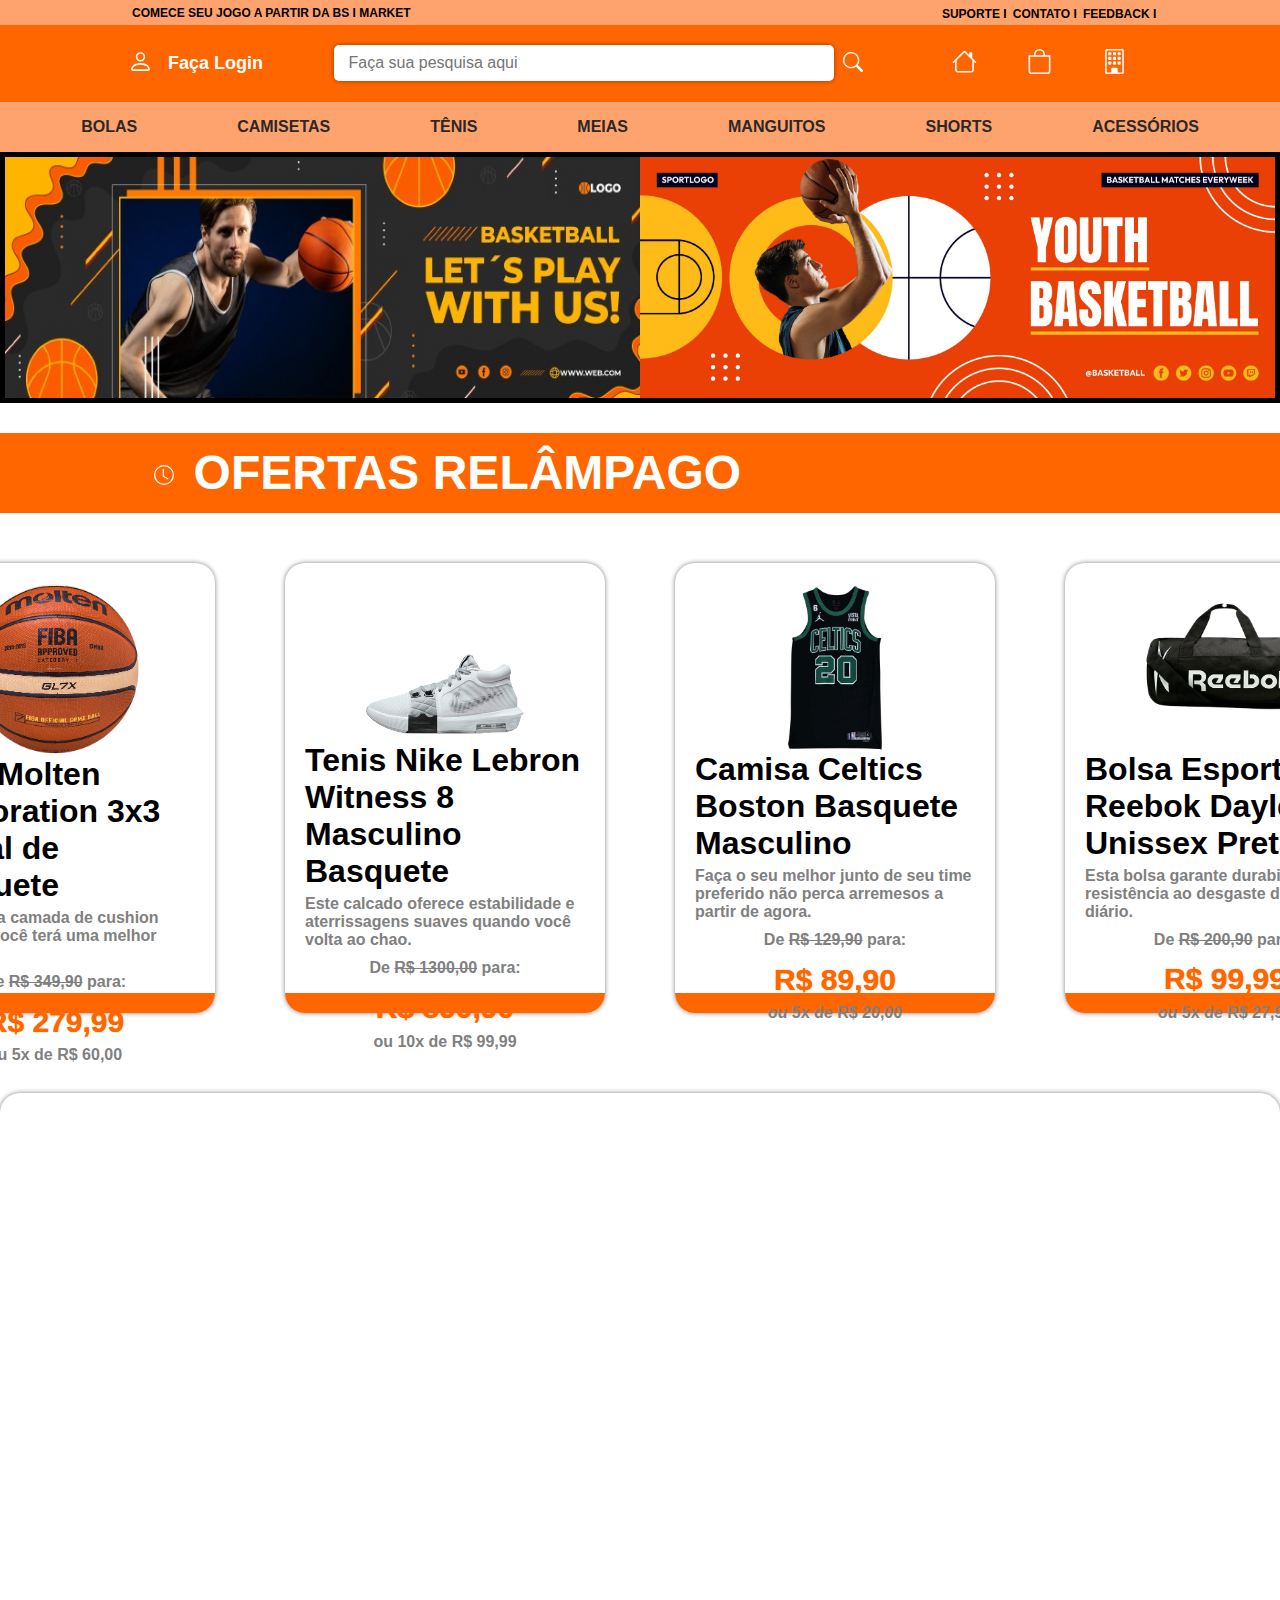
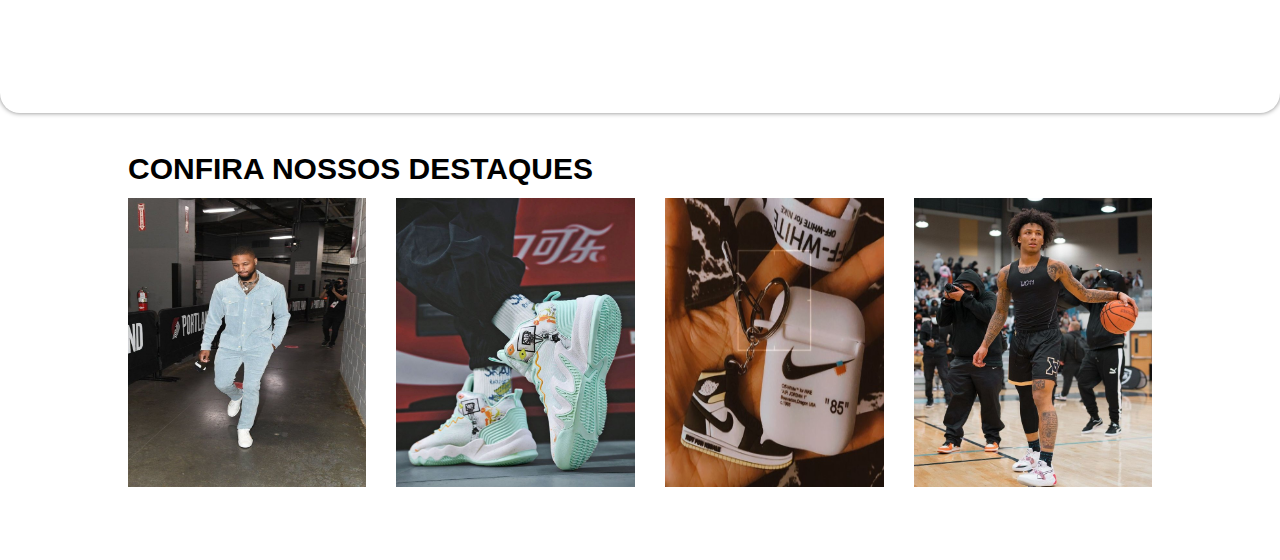
<file: index.html>
<!DOCTYPE html>
<html lang="pt-br">
<head>
    <meta charset="UTF-8">
    <meta name="viewport" content="width=device-width, initial-scale=1.0">
    <title>BS I Market</title>
    <link rel="stylesheet" href="style.css">
    <link rel="stylesheet" href="https://cdn.jsdelivr.net/npm/bootstrap-icons@1.11.3/font/bootstrap-icons.min.css">
</head>
<body>
    <section class="suporte">
        <p>Comece seu jogo a partir da BS I Market</p>
        <ul>
            <a href="">SUPORTE I</a>
            <a href="">CONTATO I</a>
            <a href="">FEEDBACK I</a>
        </ul>
    </section>
    <header>
        <nav>
            <section>
                <a href="/login.html ">
                    <svg xmlns="http://www.w3.org/2000/svg" width="25" height="25" fill="currentColor" class="bi bi-person" viewBox="0 0 16 16">
                        <path d="M8 8a3 3 0 1 0 0-6 3 3 0 0 0 0 6m2-3a2 2 0 1 1-4 0 2 2 0 0 1 4 0m4 8c0 1-1 1-1 1H3s-1 0-1-1 1-4 6-4 6 3 6 4m-1-.004c-.001-.246-.154-.986-.832-1.664C11.516 10.68 10.289 10 8 10s-3.516.68-4.168 1.332c-.678.678-.83 1.418-.832 1.664z"/>
                      </svg>
                </a><p>Faça Login</p>
            </section>
            <form>
                <input placeholder="Faça sua pesquisa aqui" type="search">
                <button>
                    <label for="search"><svg xmlns="http://www.w3.org/2000/svg" width="20" height="20" fill="currentColor" class="bi bi-search" viewBox="0 0 16 16">
                        <path d="M11.742 10.344a6.5 6.5 0 1 0-1.397 1.398h-.001q.044.06.098.115l3.85 3.85a1 1 0 0 0 1.415-1.414l-3.85-3.85a1 1 0 0 0-.115-.1zM12 6.5a5.5 5.5 0 1 1-11 0 5.5 5.5 0 0 1 11 0"/>
                      </svg></label>
                </button>
            </form>
            <section class="links">
                    <a href=""><svg xmlns="http://www.w3.org/2000/svg" width="25" height="25" fill="currentColor" class="bi bi-house" viewBox="0 0 16 16">
                        <path d="M8.707 1.5a1 1 0 0 0-1.414 0L.646 8.146a.5.5 0 0 0 .708.708L2 8.207V13.5A1.5 1.5 0 0 0 3.5 15h9a1.5 1.5 0 0 0 1.5-1.5V8.207l.646.647a.5.5 0 0 0 .708-.708L13 5.793V2.5a.5.5 0 0 0-.5-.5h-1a.5.5 0 0 0-.5.5v1.293zM13 7.207V13.5a.5.5 0 0 1-.5.5h-9a.5.5 0 0 1-.5-.5V7.207l5-5z"/>
                    </svg></a>
                    <a href=""><svg xmlns="http://www.w3.org/2000/svg" width="25" height="25" fill="currentColor" class="bi bi-bag" viewBox="0 0 16 16">
                        <path d="M8 1a2.5 2.5 0 0 1 2.5 2.5V4h-5v-.5A2.5 2.5 0 0 1 8 1m3.5 3v-.5a3.5 3.5 0 1 0-7 0V4H1v10a2 2 0 0 0 2 2h10a2 2 0 0 0 2-2V4zM2 5h12v9a1 1 0 0 1-1 1H3a1 1 0 0 1-1-1z"/>
                      </svg></a>
                    <a href=""><svg xmlns="http://www.w3.org/2000/svg" width="25" height="25" fill="currentColor" class="bi bi-building" viewBox="0 0 16 16">
                        <path d="M4 2.5a.5.5 0 0 1 .5-.5h1a.5.5 0 0 1 .5.5v1a.5.5 0 0 1-.5.5h-1a.5.5 0 0 1-.5-.5zm3 0a.5.5 0 0 1 .5-.5h1a.5.5 0 0 1 .5.5v1a.5.5 0 0 1-.5.5h-1a.5.5 0 0 1-.5-.5zm3.5-.5a.5.5 0 0 0-.5.5v1a.5.5 0 0 0 .5.5h1a.5.5 0 0 0 .5-.5v-1a.5.5 0 0 0-.5-.5zM4 5.5a.5.5 0 0 1 .5-.5h1a.5.5 0 0 1 .5.5v1a.5.5 0 0 1-.5.5h-1a.5.5 0 0 1-.5-.5zM7.5 5a.5.5 0 0 0-.5.5v1a.5.5 0 0 0 .5.5h1a.5.5 0 0 0 .5-.5v-1a.5.5 0 0 0-.5-.5zm2.5.5a.5.5 0 0 1 .5-.5h1a.5.5 0 0 1 .5.5v1a.5.5 0 0 1-.5.5h-1a.5.5 0 0 1-.5-.5zM4.5 8a.5.5 0 0 0-.5.5v1a.5.5 0 0 0 .5.5h1a.5.5 0 0 0 .5-.5v-1a.5.5 0 0 0-.5-.5zm2.5.5a.5.5 0 0 1 .5-.5h1a.5.5 0 0 1 .5.5v1a.5.5 0 0 1-.5.5h-1a.5.5 0 0 1-.5-.5zm3.5-.5a.5.5 0 0 0-.5.5v1a.5.5 0 0 0 .5.5h1a.5.5 0 0 0 .5-.5v-1a.5.5 0 0 0-.5-.5z"/>
                        <path d="M2 1a1 1 0 0 1 1-1h10a1 1 0 0 1 1 1v14a1 1 0 0 1-1 1H3a1 1 0 0 1-1-1zm11 0H3v14h3v-2.5a.5.5 0 0 1 .5-.5h3a.5.5 0 0 1 .5.5V15h3z"/>
                      </svg></a>
            </section>
        </nav>
    </header>
    <main>
        <section class="categoria">
                <a href="">Bolas</a>
                <a href="">Camisetas</a>
                <a href="">Tênis</a>
                <a href="">Meias</a>
                <a href="">Manguitos</a>
                <a href="">Shorts</a>
                <a href="">Acessórios</a>
        </section>
        <section class="banner">
                <img src="banner1.png" alt="Banner de basquete">
                <img src="banner2.jpg" alt="Banner de basquete 2">
        </section>
        <section class="card">
            <section class="oferta">
                <svg xmlns="http://www.w3.org/2000/svg" width="20" height="20" fill="currentColor" class="bi bi-clock" viewBox="0 0 16 16">
                    <path d="M8 3.5a.5.5 0 0 0-1 0V9a.5.5 0 0 0 .252.434l3.5 2a.5.5 0 0 0 .496-.868L8 8.71z"/>
                    <path d="M8 16A8 8 0 1 0 8 0a8 8 0 0 0 0 16m7-8A7 7 0 1 1 1 8a7 7 0 0 1 14 0"/>
                  </svg>
                <h1>OFERTAS RELÂMPAGO</h1>
            </section>
            <section class="produtos">
                <article>
                    <img src="Card1.png" alt="Card">
                    <h1> FIBA ​​Molten Corporation 3x3 Oficial de Basquete</h1>
                    <p class="descricao">Com a nova camada de cushion Tackskin, você terá uma melhor aderência.</p>
                    <p class="descricao">De <strong class="desconto">R$ 349,90</strong> para:</p>
                    <h2>R$ 279,99</h2>
                    <p class="descricao">ou 5x de R$ 60,00</p>
                </article>
                <article>
                    <img src="Card2.png" alt="Card">
                    <h1> Tenis Nike Lebron Witness 8 Masculino Basquete</h1>
                    <p class="descricao">Este calcado oferece estabilidade e aterrissagens suaves quando você volta ao chao.</p>
                    <p class="descricao">De <strong class="desconto">R$ 1300,00</strong> para:</p>
                    <h2>R$ 890,90</h2>
                    <p class="descricao">ou 10x de R$ 99,99</p>
                </article>
                <article>
                    <img src="Card3.png" alt="Card">
                    <h1> Camisa Celtics Boston Basquete Masculino</h1>
                    <p class="descricao">Faça o seu melhor junto de seu time preferido não perca arremesos a partir de agora.</p>
                    <p class="descricao">De <strong class="desconto">R$ 129,90</strong> para:</p>
                    <h2>R$ 89,90</h2>
                    <p class="descricao">ou 5x de R$ 20,00</p>
                </article>
                <article>
                    <img src="Card4.png" alt="Card">
                    <h1> Bolsa Esportiva Reebok Dayley Unissex Preta</h1>
                    <p class="descricao">Esta bolsa garante durabilidade e resistência ao desgaste do uso diário.</p>
                    <p class="descricao">De <strong class="desconto">R$ 200,90</strong> para:</p>
                    <h2>R$ 99,99</h2>
                    <p class="descricao">ou 5x de R$ 27,90</p>
                </article>
            </section>
        </section>
        <section class="video">
            <iframe width="1380" height="620" src="https://www.youtube.com/embed/IJsVs6Nw6ls?si=YdcAc_RB-TwtGHfj" title="YouTube video player" frameborder="0" allow="accelerometer; autoplay; clipboard-write; encrypted-media; gyroscope; picture-in-picture; web-share" referrerpolicy="strict-origin-when-cross-origin" allowfullscreen></iframe>
        </section>
        <h2>CONFIRA NOSSOS DESTAQUES</h2>
        <section class="destaques">
            <a href=""><img src="Outfit - Destaque.jpeg" alt="Ourfit"></a>
            <a href=""><img src="Tenis - Destaque.jpeg" alt="Tenis"></a>
            <a href=""><img src="Acessórios - Destaque.jpeg" alt="Acessórios"></a>
            <a href=""><img src="Roupas - Destaque.jpeg" alt="Roupas"></a>
        </section>
    </main>
</body>
</html>
</file>
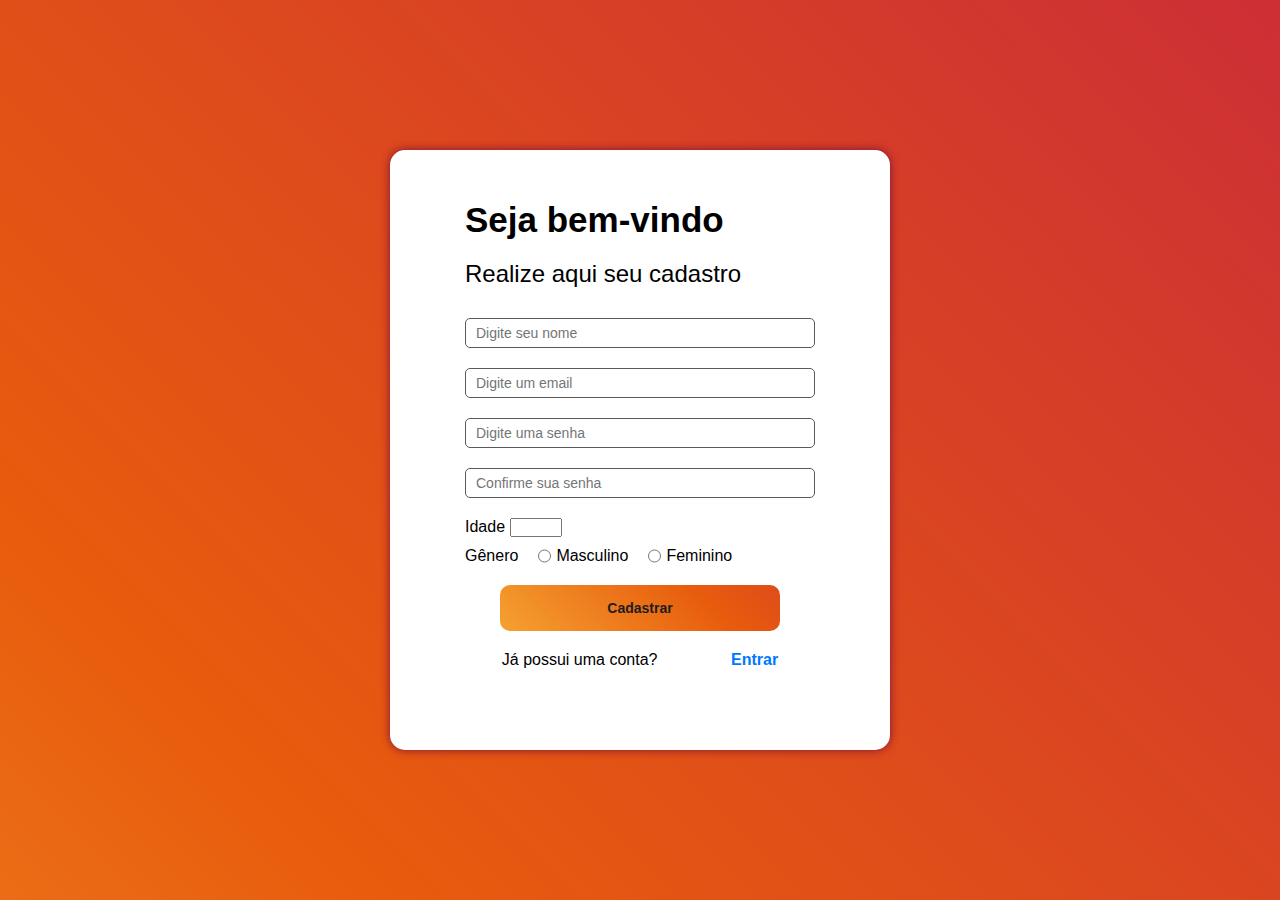
<file: cadastro.html>
<!DOCTYPE html>
<html lang="pt-br">
<head>
    <meta charset="UTF-8">
    <meta name="viewport" content="width=device-width, initial-scale=1.0">
    <title>Cadastro</title>
    <link rel="stylesheet" href="cadastro.css">
</head>
<body>
    <section class="cadastro">
        <form>
            <h1>Seja bem-vindo</h1>
            <h2>Realize aqui seu cadastro</h2>
            <section class="campos">
                    <input class="preecher" type="text" placeholder="Digite seu nome" required minlength="3">
                    <input class="preecher" type="email" placeholder="Digite um email" required>
                    <input class="preecher" type="password" placeholder="Digite uma senha" minlength="8" required>
                    <input class="preecher" type="password" minlength="8" placeholder="Confirme sua senha" required>
                <section class="idade">
                    <label for="idade">Idade</label>
                    <input type="number" min="18" max="70" required>
                </section>
                <section class="genero">
                    <label for="genero">Gênero</label>
                    <input type="radio" id="masculino" name="genero" value="masculino">
                    <label for="masculino">Masculino</label>
                    <input type="radio" id="feminino" name="genero" value="feminino">
                <label for="feminino">Feminino</label>
                </section>
            </section>
            <section class="botao">
                <button type="submit">Cadastrar</button>
            </section>
            <section class="entrar">
                <p>Já possui uma conta?</p>
                <a href="/login.html">Entrar</a>
            </section>
        </form>
    </section>
</body>
</html>
</file>
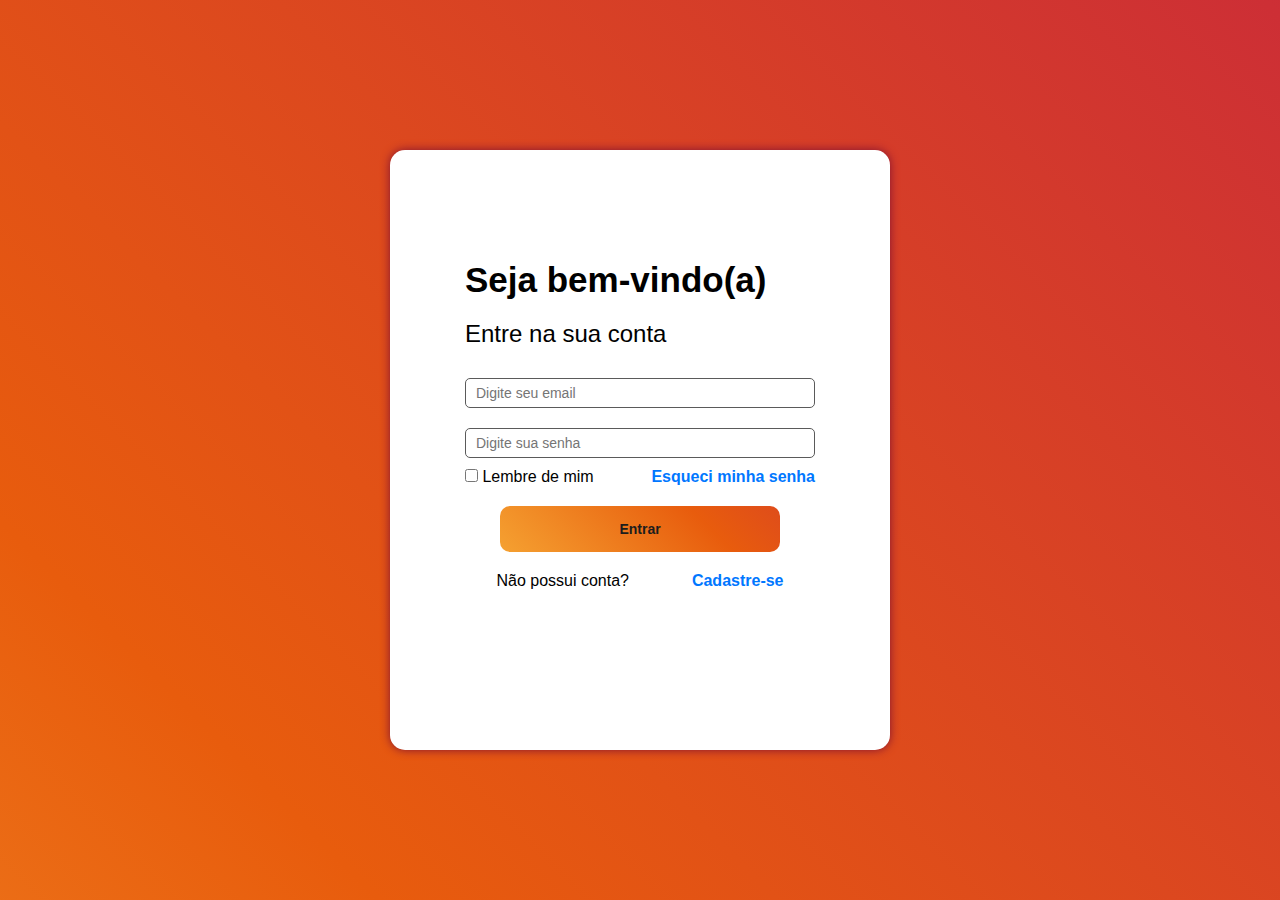
<file: login.html>
<!DOCTYPE html>
<html lang="pt-br">
<head>
    <meta charset="UTF-8">
    <meta name="viewport" content="width=device-width, initial-scale=1.0">
    <title>Login</title>
    <link rel="stylesheet" href="login.css">
</head>
<body>
    <section class="formulario">
        <form>
            <h1>Seja bem-vindo(a)</h1>
            <h2>Entre na sua conta</h2>
            <section class="campos">
                <label for="email"></label>
                <input type="email" placeholder="Digite seu email" required>
                <br>
                <label for="password"></label>
                <input type="password" placeholder="Digite sua senha" required>
            </section>
            <section class="lembre">
                <section class="checagem">
                    <input type="checkbox">
                    <label for="remember">Lembre de mim</label>
                </section>
                <span>Esqueci minha senha</span>
            </section>
            <section class="botao">
                <button type="submit">Entrar</button>
            </section>
            <section class="cadastro">
                <p>Não possui conta?</p>
                <a href="/cadastro.html">Cadastre-se</a>
            </section>
        </form>
    </section>
</body>
</html>
</file>
<file: style.css>
*{
    margin: 0;
    padding: 0;
    box-sizing: border-box;
}

body{
    font-family: 'Segoe UI', Tahoma, Geneva, Verdana, sans-serif;
    height: 100vh;
}

.suporte{
    display: flex;
    align-items: center;
    justify-content: space-between;
    padding: 0 10%;
    height: 25px;
    width: 100%;
    background-color: rgb(255, 163, 110);
}

.suporte ul{
    align-items: center;
    text-wrap: nowrap;
}

.suporte ul a{
    margin: 0 0.4%;
    font-size: 12px;
    font-weight: 600;
    text-decoration: none;
    color: black;
}

.suporte p{
    margin: 0 0.4%;
    font-size: 12px;
    font-weight: 600;
    text-decoration: none;
    text-transform: uppercase;
    color: black;
}

header{
    padding: 1% 10%;
    background-color: rgb(255, 102, 0);
    position: sticky;
    width: 100%;
    z-index: 10000;
    top: 0;
}

nav{
    display: flex;
    align-items: center;
    justify-content: space-between;

}

nav section{
    display: flex;
    align-items: center;
    
}

nav section a{
    color: white;
}

nav .links a{   
    margin: 10px 25px;
    color: white;
    transition: .2s;
}

nav .links:hover a{
    opacity: .5;
}

nav .links a:hover{
    transform: scale(1.2);
    opacity: 1;

}

nav p{
    font-size: 18px;
    font-weight: 600;
    color: white;
    padding: 15px;
}

nav form{
    display: flex;
    align-items: center;
}

nav form button{
    border: none;
    background-color: transparent;
    width: 38px;
    height: 38px;
}

nav form label{
    cursor: pointer;
    color: white;

}

nav form input{
    font-family:'Gill Sans', 'Gill Sans MT', Calibri, 'Trebuchet MS', sans-serif;
    font-size: 16px;
    width: 500px;
    height: 30px;
    border-radius: 5px;
    box-shadow: 0 0 5px rgb(154, 59, 0);
    padding: 18px 15px;
    outline: none;
    border: none;
}

main .banner{
    display: flex;
    border: 5px solid black;
}

main .categoria{
    display: flex;
    align-items: center;
    justify-content: center;
    height: 50px;
    width: 100%;
    background-color: rgb(255, 163, 110);
}

main .categoria a{
    color: rgb(41, 41, 41);
    text-decoration: none;
    font-size: 16px;
    margin: 0 50px;
    font-weight: 700;
    text-transform: uppercase;
    transition: .2s;
}

main .categoria a:hover{
    transform: scale(1.2); 
    color: white;
}

main img{
    width: 50%;
}

main .card .oferta{
    width: 100%;
    margin: 30px 0px;
    padding: 1% 12%;
    display: flex;
    align-items: center;
    font-size: 24px;
    background-color: rgb(255, 102, 0);
    color: white;
}

main .card .oferta svg{
    margin: 10px 20px 5px 0px;
}

main .card{
    width: 100%;
    display: flex;
    align-items: center;
    justify-content: center;
    flex-direction: column;
}

main .card .produtos{
    display: flex;

}

main .card article{
    display: flex;
    flex-direction: column;
    align-items: center;
    justify-content: space-around;
    width: 320px;
    height: 450px;
    margin: 20px 35px 80px 35px;
    padding: 20px;
    border-radius: 20px;
    box-shadow: 0 0 5px grey;
    cursor: pointer;
    border-bottom: 20px solid rgb(255, 102, 0);
    transition: .2s;
}

main .card:hover article{
    transform: scale(1);
}

main .card article:hover{
    transform: scale(1.1);
}

main .card article h2{
    color: rgb(255, 102, 0);
    text-shadow: 0 0 1px ;
}

main .card article img{
    width: 60%;

}

main .card article .descricao{
    color: grey;
    font-weight: 600;
    margin:5px 0px;
}

main .card article .desconto{
    color: grey;
    font-weight: 600;
    text-decoration: line-through;
}

main .video{
    width: 100%;
    display: flex;
    align-items: center;
    justify-content: center;
}

main .video iframe{
    border-radius: 20px;
    box-shadow: 0 0 5px grey;
}

main .destaques{
    padding: 0% 10%;
    display: flex;
    gap: 30px;

}

main .destaques a img{
    width: 100%;
    height: 80%;

}

main h2{
    font-size: 30px;
    margin: 3% 10% 1% 10%;
}
</file>
<file: cadastro.css>
*{
    margin: 0;
    padding: 0;
    box-sizing: border-box;

}

body{
    display: flex;
    justify-content: center;
    align-items: center;
    height: 100vh;
    width: 100vw;
    background: linear-gradient(45deg, #FABC3F, #E85C0D, #C7253E, #821131);
    background-size: 300% 300%;
    animation: gradient 15s ease infinite;
    font-family: 'Segoe UI', Tahoma, Geneva, Verdana, sans-serif;
}

@keyframes gradient{
    0%{
        background-position: 0% 50%;
    }

    50%{
        background-position: 100% 50%;
    }

    100%{
        background-position: 0% 50%;
    }
}

.cadastro{
    display: flex;
    justify-content: center;
    align-items: center;
    width: 500px;
    height: 600px;
    border-radius: 15px;
    box-shadow: 0 0 10px #821131;
    background-color: white;
}

.cadastro form{
    width: 70%;
    height: 90%;
}

.cadastro h1{
    font-size: 35px;
    margin: 20px 0;
}

.cadastro h2{
    margin: 20px 0;
    font-weight: 400;
}

.cadastro .campos{
    display: flex;
    flex-direction: column;
}

.cadastro .campos .preecher{
    font-size: 14px;
    margin: 10px 0;
    width: 100%;
    height: 30px;
    border-radius: 5px;
    border: 1px solid;
    border: 1px solid rgb(90, 90, 90);
    padding: 10px;
    transition: 0.3s ease-in-out;
}

.cadastro .preecher:focus-within{
    border: none;
}

.cadastro .genero{
    display: flex;
    
}

.cadastro .entrar{
    display: flex;
    justify-content: space-around;
}

.cadastro .idade{
    margin: 10px 0;
}

.cadastro .genero label{
    display: flex;
    margin-right: 20px;
}

.cadastro .genero input{
    display: flex;
    margin-right: 5px;
}

.cadastro .botao{
    display: flex;
    justify-content: center;
    align-items: center;
    margin: 20px 0;
}

.cadastro .botao button{
    width: 80%;
    padding: 15px;
    cursor: pointer;
    border: none;
    border-radius: 10px;
    color: rgb(29, 29, 29);
    font-size: 14px;
    font-weight: 600;
    background: linear-gradient(45deg, #FABC3F, #E85C0D, #C7253E, #821131);
    animation: gradient 15s ease infinite;
    background-size: 300% 300%;
    transition: 0.5s;

}

.cadastro .botao button:hover{
    transform: scale(1.1);
    color: white;
}

.cadastro a{
    text-decoration: none;
    font-weight: 600;
    color: rgb(0, 119, 255);
}

.cadastro a:hover{
    text-decoration: underline;
    color: rgb(0, 69, 188);
}
</file>
<file: login.css>
*{
    margin: 0;
    padding: 0;
    box-sizing: border-box;

}

body{
    display: flex;
    justify-content: center;
    align-items: center;
    height: 100vh;
    width: 100vw;
    background: linear-gradient(45deg, #FABC3F, #E85C0D, #C7253E, #821131);
    background-size: 300% 300%;
    animation: gradient 15s ease infinite;
    font-family: 'Segoe UI', Tahoma, Geneva, Verdana, sans-serif;
}

@keyframes gradient{
    0%{
        background-position: 0% 50%;
    }

    50%{
        background-position: 100% 50%;
    }

    100%{
        background-position: 0% 50%;
    }
}

.formulario{
    background-color: white;
    display: flex;
    align-items: center;
    justify-content: center;
    border-radius: 15px;
    box-shadow: 0 0 10px #821131;
    width: 500px;
    height: 600px;
}

.formulario form{
    width: 70%;
    height: 70%;
}

.formulario h1{
    font-size: 35px;
    margin: 20px 0;
}

.formulario h2{
    margin: 20px 0;
    font-weight: 400;
}

.formulario .campos input{
    width: 100%;
    font-size: 14px;
    padding: 10px;
    margin: 10px 0;
    height: 30px;
    border: 1px solid rgb(90, 90, 90);
    border-radius: 5px;
    transition: 0.3s ease-in-out;
}

.formulario input:focus-within{
    border: none;
}

.formulario .lembre{
    display: flex;
    justify-content: space-between;
}

.formulario span{
    color: rgb(0, 119, 255);
    font-weight: 600;
    transition: 0.2s;
    cursor: pointer;
}

.formulario span:hover{
    text-decoration: underline;
    color: rgb(0, 69, 188);
}

.formulario .botao{
    display: flex;
    margin: 20px 0;
    justify-content: center;
}

.formulario .botao button{
    width: 80%;
    padding: 15px;
    cursor: pointer;
    border: none;
    border-radius: 10px;
    color: rgb(29, 29, 29);
    font-size: 14px;
    font-weight: 600;
    background: linear-gradient(45deg, #FABC3F, #E85C0D, #C7253E, #821131);
    animation: gradient 15s ease infinite;
    background-size: 300% 300%;
    transition: 0.5s;

}

.formulario .botao button:hover{
    transform: scale(1.1);
    color: white;
}

.formulario .cadastro{
    display: flex;
    justify-content: space-around;
}

.formulario .cadastro a{
    text-decoration: none;
    font-weight: 600;
    color: rgb(0, 119, 255);
}

.formulario .cadastro a:hover{
    text-decoration: underline;
    color: rgb(0, 69, 188);
}
</file>
